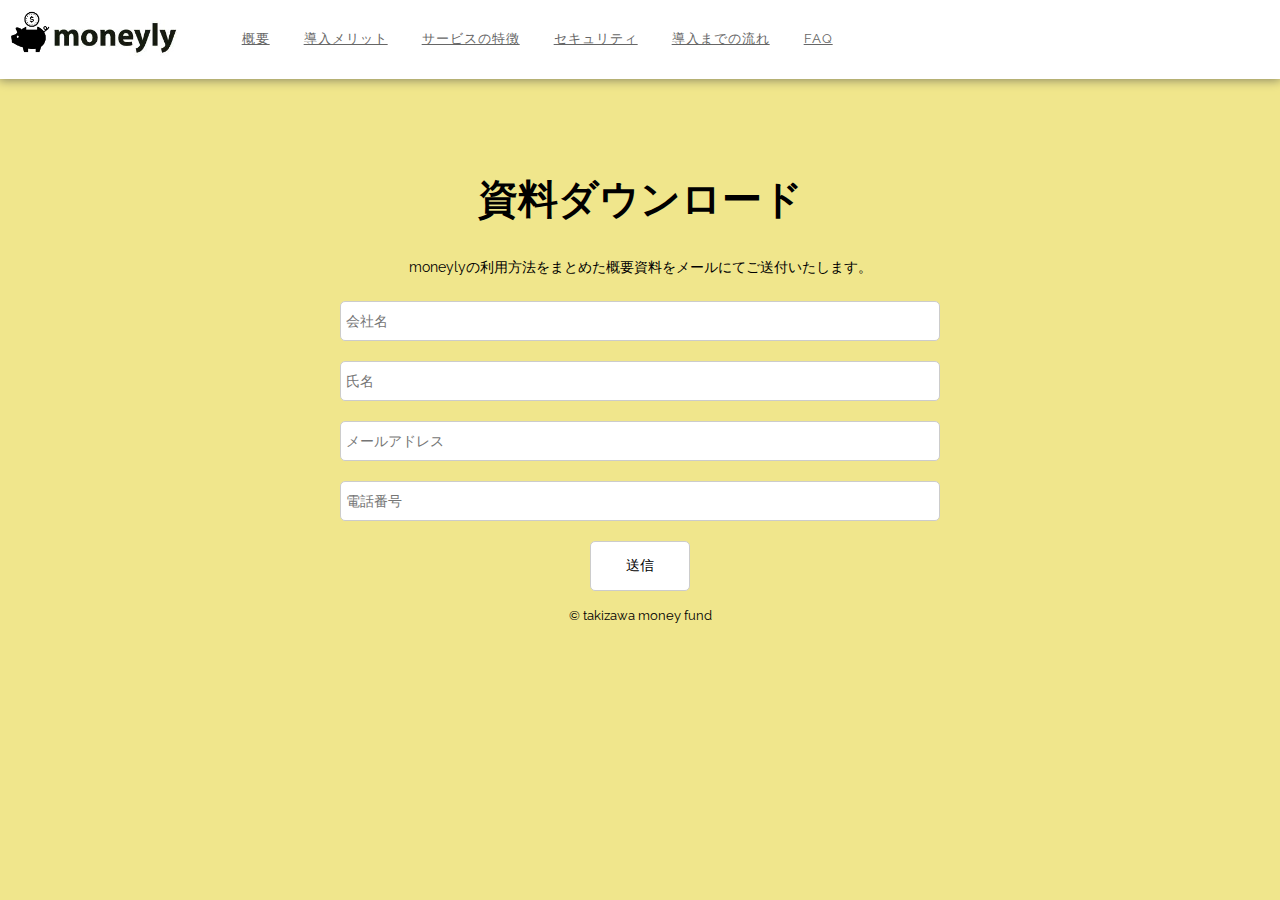
<file: request.html>
<!DOCTYPE html>
<html lang="ja">

<head>
  <meta charset="UTF-8">
  <meta name="viewport" content="width=device-width,initial-scale=1.0,minimum-scale=1.0">
  <title>moneyly</title>
  <link rel="stylesheet" href="http://fonts.googleapis.com/css?family=Raleway:700,400">
  <link rel="stylesheet" href="http://maxcdn.bootstrapcdn.com/font-awesome/4.3.0/css/font-awesome.min.css">
  <link rel="stylesheet" href="css/normalize.css">
  <link rel="stylesheet" href="css/style.css">
  <script src="./lib/error-message.js"></script>

</head>

<body>

  <header class="header">
    <a href="./index.html#" class="logo">
      <img src="./images/logo.png" alt="moneyly">
    </a>
    <nav class="global-nav">
      <ul>
        <li class="nav-item"><a href="./index.html#about">概要</a></li>
        <li class="nav-item"><a href="./index.html#merit">導入メリット</a></li>
        <li class="nav-item"><a href="./index.html#service">サービスの特徴</a></li>
        <li class="nav-item"><a href="./index.html#security">セキュリティ</a></li>
        <li class="nav-item"><a href="./index.html#flow">導入までの流れ</a></li>
        <li class="nav-item"><a href="./index.html#faq">FAQ</a></li>
      </ul>
    </nav>
  </header>
  <section class="request">
    <h2 class="heading">
      資料ダウンロード
    </h2>
    <p>moneylyの利用方法をまとめた概要資料をメールにてご送付いたします。</p>
    <form class="request-form">

      <div class="request-item">
        <input type="text" name="company" placeholder="会社名">
      </div>

      <div class="request-item">
        <input class="chars2" type="text" name="name" placeholder="氏名">
        <div class="error-message"></div>
      </div>

      <div class="request-item">
        <input class="alpha" type="text" name="mail" placeholder="メールアドレス">
        <div class="error-message"></div>
      </div>

      <div class="request-item">
        <input class="number" type="text" name="telephone" placeholder="電話番号">
        <div class="error-message"></div>
      </div>

      <input class="request-submit" type="submit" value="送信">

    </form>
  </section>

  <footer class="footer">
    © takizawa money fund
  </footer>
  <script src="lib/placeholders.min.js"></script>
</body>

</html>
</file>
<file: css/style.css>
@charset "UTF-8";

/* --------------------------------
 * base
 * -------------------------------- */
html {
  font-size: 62.5%;
}

body {
  text-align: center;
  font-size: 1.4rem;
  line-height: 2;
  font-family: Raleway, "Hiragino Kaku Gothic ProN", Meiryo, sans-serif;
  background-color: #f0e68c;
}

*,
*::before,
*::after {
  box-sizing: border-box;
}


/* --------------------------------
 * parts
 * -------------------------------- */
.heading {
  margin: 80px 0 10px;
  font-size: 4.0rem;
}

.topic {
  position: relative;
  margin: 30px;
}

.topic:before {
  content: '';
  position: absolute;
  bottom: -15px;
  width: 60px;
  height: 5px;
  left: 50%;
  -webkit-transform: translateX(-50%);
  transform: translateX(-50%);
  background-color: black;
  border-radius: 2px;
}

/* --------------------------------
 * header
 * -------------------------------- */
.header {
  width: 100%;
  padding: 10px 0;
  text-align: left;
  display: flex;
  background-color: #fff;
  box-shadow: 0 0 10px 1px #858360;
}

.logo {
  margin: 0 10px;
}

.logo img {
  height: 50px;
  object-fit: contain;
}

.global-nav {
  margin: 0;
  text-align: left;
}

.global-nav .nav-item {
  display: inline-block;
  margin: 0 10px;
}

.global-nav .nav-item a {
  padding: 5px;
  line-height: 30px;
  text-align: center;
  border-radius: 8px;
  color: #666;
  font-size: 1.3rem;
  letter-spacing: 1px;
  transition: 0.15s;
}

.global-nav .nav-item a:hover {
  background-color: gray;
  color: #fff;
}

/* --------------------------------
 * topImage
 * -------------------------------- */
.top-image {
  position: relative;
}

.top-image img{
  width: 100%;
  object-fit: cover;
}

.catchphrase {
  font-size: 5.0rem;
  color: #fff;
  position: absolute;
  top: 50%;
  left: 50%;
  -webkit-transform: translate(-50%, -50%);
  transform: translate(-50%, -50%);
}


/* --------------------------------
 * about
 * -------------------------------- */
.about {
  margin: 0 10%;
}

.about-container {
  display: flex;

}

.about-item {
  width: 46%;
  margin: 2%;
  font-size: 2.0rem;
}

.about img {
  width: 80%;
  object-fit: cover;
}

/* --------------------------------
 * merit
 * -------------------------------- */
.merit {
  width: 100%;
  margin: 0 10%;
}

.merit-container {
  display: flex;
  flex-wrap: wrap;
}

.merit-item {
  margin: 2%;
  width: 46%;
  border: solid 1px #666;
  border-radius: 10px;
  line-height: 2;
  vertical-align: middle;
  background-color: #fff;
  box-shadow: 0px 10px 10px 0px  #858360;
}

.merit img {
  width: 200px;
}

/* --------------------------------
 * service
 * -------------------------------- */
.service{
  width: 100%;
  margin: 0 10%;
}
.service img{
  width: 80%;
  object-fit: cover;
}

/* --------------------------------
 * security
 * -------------------------------- */

.security {
  margin: 0 10%;
}

.security-container {
  display: flex;
}

.security-item {
  width: 46%;
  margin: 2%;
  border: solid 1px #666;
  border-radius: 10px;
  background-color: #fff;
  box-shadow: 0px 10px 10px 0px  #858360; 
}

.security-item p {
  margin: 50px;
}


/* --------------------------------
 * flow
 * -------------------------------- */

.flow {
  margin: 0 10%;
}

.flow-container {
  display: flex;
}

.flow-item {
  flex: 1;
  margin: 10px;
  border: solid 1px #666;
  border-radius: 10px;
  background-color: #fff;
  box-shadow: 0px 10px 10px 0px  #858360; 
}

.flow-item p {
  padding: 50px 0;
}

/* --------------------------------
 * faq
 * -------------------------------- */
.faq {
  margin: 0 10%;
}

.faq-item {
  margin: 2%;
  text-align: left;
  border-radius: 10px;
  border: solid 1px #666;
  background-color: #fff;
  box-shadow: 0px 10px 10px 0px  #858360;
  font-size: 1.5rem;
}

.faq-item p {
  margin: 30px;
}

/* --------------------------------
 * request-button
 * -------------------------------- */

.request-button {
  margin: 80px;
}

.request-button a {
  padding: 30px;
  border: solid 1px;
  border-radius: 10px;
  color: #666;
  background-color: #fff;
  text-decoration: none;
}

/* --------------------------------
 * banner
 * -------------------------------- */
.banner {
  margin: 0 10%;
}

.banner-container {
  display: flex;
}

.banner-item {
  margin: 10px;
}

/* --------------------------------
 * request 
 * -------------------------------- */
.request{
  width: 100%;
}
.request-form{
margin: 0 10%;
}
.request-item{
  margin: 20px;
}
.request input[type='text']{
  width: 100%;
  height: 40px;
  max-width: 600px;
  padding: 5px;
  border-radius: 5px;
  border: 1px solid #ccc;
}
.request-submit{
  width: 100px;
  height: 50px;
  background-color: #fff;
  border-radius: 5px;
  border: 1px solid #ccc;
}
/* ▼入力チェック結果の表示ボックスの装飾 */
.error-message {
  color: red;                             /* 文字色(赤色) */
  border-radius: 0.5em;                   /* 角丸(半径0.5文字分) */
}
/* ▼入力チェック結果でエラーがない場合は非表示にする */
.error-message:empty { display: none; }

/* --------------------------------
 * footer
 * -------------------------------- */
.footer {
  padding: 12px 0;
  font-size: 1.3rem;
}


/* --------------------------------
 * smart phone
 * -------------------------------- */
@media (max-width: 1024px) {
  body {
    background-image: none;
  }
}

@media (max-width: 768px) {
  body {
    font-size: 1.3rem;
  }

  .heading {
    margin-top: 20px;
    font-size: 2.5rem;
  }
}
</file>
